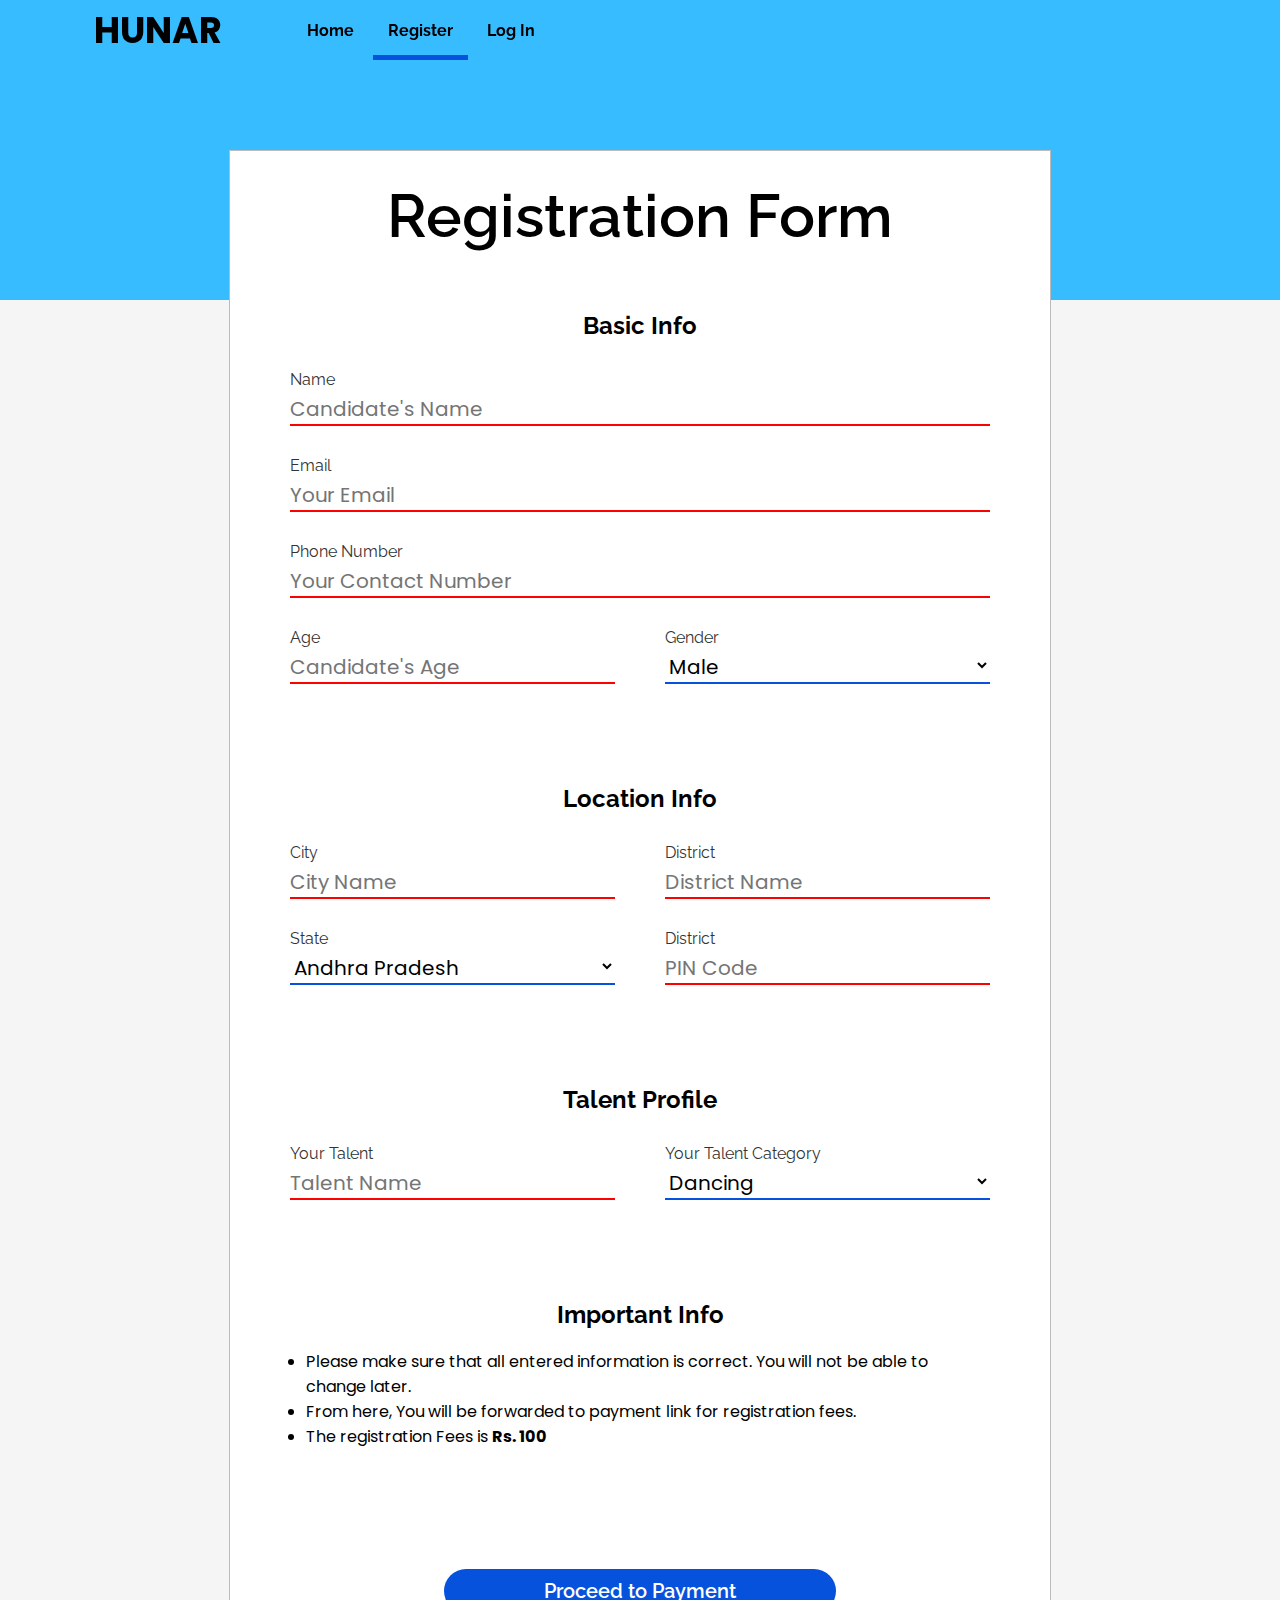
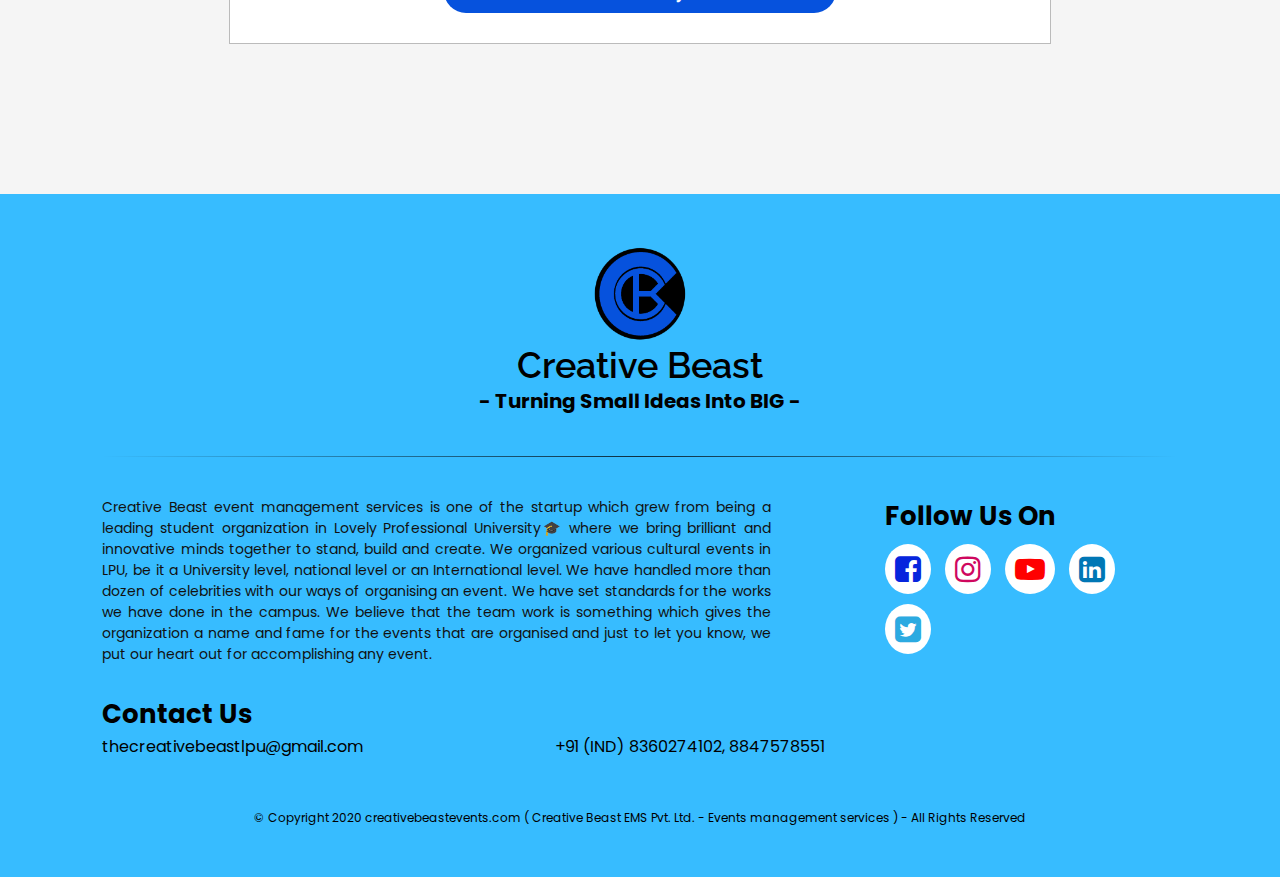
<file: register/index.html>
<!DOCTYPE html>
<html lang="en">
<head>
    <meta charset="UTF-8">
    <meta name="viewport" content="width=device-width, initial-scale=1.0">
    <meta name="description" content="Submit your video into National level competition HUNAR 3.0 Organized by Creative Beast and The Motion Man 
                                    to compete alongside the talents across the nation and a chance to win cash Prize.">
    <title>Register for Hunar 3.0 - e-Reality Show - Talent Show - Creative Beast EMS</title>
    <link rel="icon" href="resources/Logo.png">
    <link href="https://fonts.googleapis.com/css2?family=Poppins:wght@400;700&family=Raleway:wght@600&display=swap" rel="stylesheet">
    <script src="https://cdnjs.cloudflare.com/ajax/libs/jquery/3.5.1/jquery.min.js"></script>
    <link rel="stylesheet" href="https://cdnjs.cloudflare.com/ajax/libs/font-awesome/4.7.0/css/font-awesome.min.css">
    <link rel="stylesheet" href="../main.css">
    <link rel="stylesheet" href="register.css">
</head>
<body>
    <nav class="theme" id="navBar">
        <h2><a href="../index.html">HUNAR</a></h2>
        <div>
            <a href="../">Home</a>
            <a href="#" class="activenav">Register</a>
            <a href="#">Log In</a>
        </div>
    </nav>

    <header class="accentbg">
        
    </header>
        <form method="POST">
            <h1 class="raleway">Registration Form</h1>
            <div class="formgroup">
                <h3>Basic Info</h3>
                <label for="name">Name</label>
                <input type="text" id="name" name="name" required placeholder="Candidate's Name">
                <label for="email">Email</label>
                <input type="email" id="email" name="email" required placeholder="Your Email">
                <label for="phone">Phone Number</label>
                <input type="number" id="phone" name="phone" required placeholder="Your Contact Number" min="1000000000" max="9999999999">
                <section>
                    <div>
                        <label for="age">Age</label>
                        <input type="number" id="age" name="age" required placeholder="Candidate's Age" min="3" max="150">
                    </div>
                    <div>
                        <label for="gender">Gender</label>
                        <select type="number" id="gender" name="gender" required>
                            <option value="male">Male</option>
                            <option value="male">Female</option>
                            <option value="male">Others</option>
                        </select>
                    </div>
                </section>
            </div>
            <div class="formgroup">
                <h3>Location Info</h3>
                <section>
                    <div>
                        <label for="city">City</label>
                        <input type="text" id="city" name="city" required placeholder="City Name">
                    </div>
                    <div>
                        <label for="district">District</label>
                        <input type="text" id="district" name="district" required placeholder="District Name">
                    </div>
                </section>
                <section>
                    <div>
                        <label for="state">State</label>
                        <select id="phone" name="phone" required>
                            <option value="Andhra Pradesh">Andhra Pradesh</option><option value="Arunachal Pradesh">Arunachal Pradesh</option><option value="Assam">Assam</option>
                            <option value="Bihar">Bihar</option><option value="Chhattisgarh">Chhattisgarh</option><option value="Goa">Goa</option>
                            <option value="Gujrat">Gujrat</option><option value="Haryana">Haryana</option><option value="Himachal Pradesh">Himachal Pradesh</option>
                            <option value="Jharkhand">Jharkhand</option><option value="Karnataka">Karnataka</option><option value="Kerala">Kerala</option>
                            <option value="Madhya Pradesh">Madhya Pradesh</option><option value="Maharashtra">Maharashtra</option><option value="Manipur">Manipur</option>
                            <option value="Meghalaya">Meghalaya</option><option value="Mizoram">Mizoram</option><option value="Nagaland">Nagaland</option>
                            <option value="Odisha">Odisha</option><option value="Punjab">Punjab</option><option value="Rajasthan">Rajasthan</option>
                            <option value="Sikkim">Sikkim</option><option value="Tamil Nadu">Tamil Nadu</option><option value="Telangana">Telangana</option>
                            <option value="Tripura">Tripura</option><option value="Uttar Pradesh">Uttar Pradesh</option><option value="Uttarakhand">Uttarakhand</option>
                            <option value="West Bengal">West Bengal</option><option disabled>Union Territory</option>
                            <option value="Andaman & Nicobar">Andaman & Nicobar</option><option value="Chandigarh">Chandigarh</option><option value="Dadra & Nagar Haveli">Dadra & Nagar Haveli</option>
                            <option value="Daman & Diu">Daman & Diu</option><option value="Delhi">Delhi</option><option value="Jammu & Kashmir">Jammu & Kashmir</option>
                            <option value="Ladakh">Ladakh</option><option value="Lakshaweep">Lakshaweep</option><option value="Puducherry">Puducherry</option>
                        </select>
                    </div>
                    <div>
                        <label for="pin">District</label>
                        <input type="number" id="pin" name="pin" required placeholder="PIN Code" min="100000" max="999999">
                    </div>
                </section> 
            </div>
            <div class="formgroup">
                <h3>Talent Profile</h3>
                <section>
                    <div>
                        <label for="talent">Your Talent</label>
                        <input type="text" id="talent" name="talent" required placeholder="Talent Name">
                    </div>
                    <div>
                        <label for="category">Your Talent Category</label>
                        <select name="category" id="category">
                            <option value="Dancing">Dancing</option>
                            <option value="Singing">Singing</option>
                            <option value="Modelling">Modelling</option>
                            <option value="Skit / Mime / Drama">Skit / Mime / Drama</option>
                            <option value="Beat Boxing">Beat Boxing</option>
                            <option value="Photograpgy">Photograpgy</option>
                            <option value="Poetry">Poetry</option>
                            <option value="Painting">Painting</option>
                            <option value="Rapping">Rapping</option>
                            <option value="Story Telling">Story Telling</option>
                            <option value="Comedy">Comedy</option>
                            <option value="Story Writing">Story Writing</option>
                            <option value="Rubik Cube">Rubik Cube Challenge</option>
                            <option value="Instrument Playing">Instrument Playing</option>
                            <option value="Martial Arts">Martial Arts</option>
                            <option value="Miscellaneous">Miscellaneous ( Others... )</option>
                        </select>
                    </div>
                </section>
            </div>
            <div class="formgroup">
                <h3>Important Info</h3>
                <ul>
                    <li>Please make sure that all entered information is correct. You will not be able to change later.</li>
                    <li>From here, You will be forwarded to payment link for registration fees.</li>
                    <li>The registration Fees is <strong>Rs. 100</strong></li>
                </ul>
            </div>
            <input class="abutton raleway" type="submit" value="Proceed to Payment">
        </form>

    <footer class="accentbg">
        <img src="../resources/CBblue.png" alt="Creative Beast Logo">
        <h2 class="raleway">Creative Beast</h2>
        <blockquote>- Turning Small Ideas Into BIG -</blockquote>
        <hr class="special">
        <section>
            <article>
                Creative Beast event management services is one of the startup which grew from being a leading student organization in 
                Lovely Professional University🎓 where we bring brilliant and innovative minds together to stand, build and create.
                We organized various cultural events in LPU, be it a University level, national level or an International level.
                We have handled more than dozen of celebrities with our ways of organising an event.
                We have set standards for the works we have done in the campus.
                We believe that the team work is something which gives the organization a name and fame for the events that 
                are organised and just to let you know, we put our heart out for accomplishing any event.
            </article>
            <div class="followLinks">
                <h4>Follow Us On</h4>
                <div>
                    <a aria-label="Facebook link" href="https://m.facebook.com/CreativeBeastLPU/"><i class="fa fa-facebook-square" aria-hidden="true" style="color: #0625dd;"></i></a>
                    <a aria-label="Instagram link" href="https://instagram.com/creativebeastofficial?igshid=b4iuds3cauic"><i class="fa fa-instagram" aria-hidden="true" style="color: #CF075E;"></i></a>
                    <a aria-label="Youtube link" href="https://www.youtube.com/channel/UCiHXv7Lruf9vXLBteBP3QOA"><i class="fa fa-youtube-play" aria-hidden="true" style="color: #ff0000;"></i></a>
                    <a aria-label="LinkedIn link" href="https://www.linkedin.com/in/creative-beast-705725192"><i class="fa fa-linkedin-square" aria-hidden="true" style="color: #0077B5;"></i></a>
                    <a aria-label="Twitter link" href="https://twitter.com/CreativebeastE1?s=09"><i class="fa fa-twitter-square" aria-hidden="true" style="color: #2CAAE1;"></i></a>
                </div>
            </div>
        </section>
        <h4>Contact Us</h4>
        <p>thecreativebeastlpu@gmail.com<span></span>+91 (IND) 8360274102, 8847578551</p>
        <p class="copyright">
            © Copyright 2020 creativebeastevents.com ( Creative Beast EMS Pvt. Ltd. - Events management services ) - All Rights Reserved
        </p>
    </footer>

    <script>
        window.onscroll = function(){navFunc();}
        function navFunc(){
            if (document.body.scrollTop > 20 || document.documentElement.scrollTop > 20){
                $("#navBar").addClass('coloredNav');
            } else {
                $("#navBar").removeClass('coloredNav');
            }
        }

        var accentColor = localStorage.getItem("accentColor");
        if(accentColor === null){ accentColor = "#37bcff"; }
        $('.accentbg').css("background-color", accentColor);
    </script>
</body>
</html>
</file>
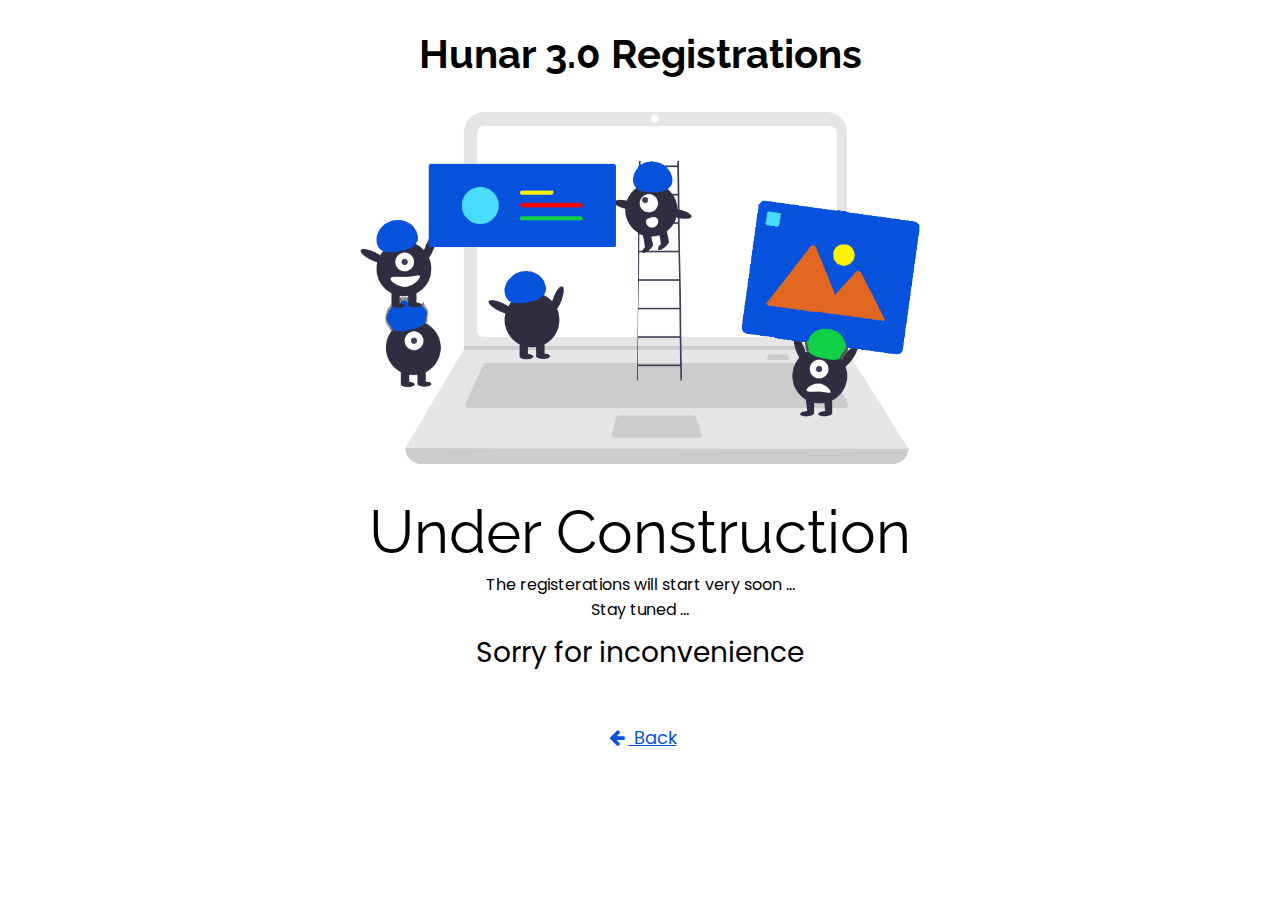
<file: maintainance.html>
<!DOCTYPE html>
<html lang="en">
<head>
    <meta charset="UTF-8">
    <meta name="viewport" content="width=device-width, initial-scale=1.0">
    <meta name="description" content="Submit your video into National level competition HUNAR 3.0 Organized by Creative Beast and The Motion Man 
                                    to compete alongside the talents across the nation and a chance to win cash Prize.">
    <title>Hunar - e-Reality Show - Talent Show - Creative Beast EMS</title>
    <link rel="icon" href="resources/Logo.png">
    <link href="https://fonts.googleapis.com/css2?family=Poppins:wght@400;700&family=Raleway:wght@600&display=swap" rel="stylesheet">
    <script src="https://cdnjs.cloudflare.com/ajax/libs/jquery/3.5.1/jquery.min.js"></script>
    <link rel="stylesheet" href="https://cdnjs.cloudflare.com/ajax/libs/font-awesome/4.7.0/css/font-awesome.min.css">
    <link rel="stylesheet" href="/main.css">
</head>
<body>
    <div class="maintenance">
        <h6>Hunar 3.0 Registrations</h6>
        <img src="/arts/maintenance.png" alt="under maintenance">
        <blockquote>Under Construction</blockquote>
        <p>The registerations will start very soon ...<br>Stay tuned ...</p>
        <div>Sorry for inconvenience</div>
        <button style="cursor: pointer;" id="back" onclick="history.back()"><i class="fa fa-arrow-left" aria-hidden="true"></i> Back</button>
    </div>
</body>
</html>
</file>
<file: main.css>
*{
    padding: 0;
    margin: 0;
    font-family: poppins, Arial, Helvetica, sans-serif;
}
html{
    scroll-behavior: smooth;
}
body{
    width: 100vw;
    overflow-x: hidden;
    background-color: #f5f5f5;
    transition: 0.5s;
}
.raleway{
    font-family: Raleway, Arial, Helvetica, sans-serif;
    font-weight: 600;
}
a, button{
    text-decoration: none;
    color: inherit;
    background: none;
    border: none;
    outline: none;
}
img{
    display: block;
}

nav{
    position: fixed;
    top: 0;
    width: 100vw; height: 60px;
    padding: 0 5%;
    box-sizing: border-box;
    display: flex;
    align-content: center;
    color: white;
    z-index: 999;
    transition: 0.3s;
}
.coloredNav{
    background-color: white;
    color: black;
    box-shadow: 0 0 20px #0002;
}
.coloredNav.dark{
    background-color: #000;
    color: white;
    box-shadow: 0 0 30px #8882;
}
nav h2{
    font-size: 36px;
    align-self: center;
    margin: 0 30px;
}
nav div{
    height: 100%;
    justify-self: right;
    margin-left: 40px;
}
nav div a{
    padding: 25px 15px 34px;
    font-weight: bold;
    font-family: raleway, Arial, Helvetica, sans-serif;
    display: inline-block;
    height: 100%;
    box-sizing: border-box;
    position: relative;
    top: -4px;
}
nav .activenav{
    border-bottom: 5px solid #0652dd;
}

.abutton{
    display: inline-block;
    border-radius: 50px;
    transition: 0.2s;
    text-shadow: none;
    transition: 0.4s;
}
.abutton:hover{
    background-color: royalblue;
}
hr.special {
    border: 0;
    height: 1px;
    background-image: linear-gradient(to right, rgba(0, 0, 0, 0), rgba(0, 0, 0, 0.75), rgba(0, 0, 0, 0));
}
.accentbg{
    background-color: #37bcff;
}

.maintenance{
    position: fixed;
    top: 0; left: 0;
    height: 100vh; width: 100vw;
    background-color: #fff;
    z-index: 500;
    text-align: center;
}
.maintenance h6{
    font-size: 40px;
    font-family: raleway;
    padding: 30px 0;
}
.maintenance img{
    margin: 0 auto;
    display: block;
    height: 40vh;
}
.maintenance div{
    font-size: 28px;
    padding: 10px 0 50px;
}
.maintenance blockquote{
    font-family: raleway;
    font-size: 60px;
    padding: 30px 0 5px;
}
.maintenance p{
    font-size: 16px;
}
.maintenance .abutton{
    padding: 10px 60px;
    background-color: #37bcff;
    font-size: 20px;
    font-weight: bold;
}
.maintenance .fa{
    margin: 0 0 0 5px;
}
#back{
   color: #0652dd;
   text-decoration: underline;
   font-size: 18px;
}
#back .fa{
    margin-right: 5px; 
}

.controls{
    position: fixed;
    bottom: -70px;
    right: 0px;
    z-index: 8;
    transition: 0.5s;
}
.control{
    background-color: #fff;
    height: 50px; width: 50px;
    border-radius: 50%;
    box-shadow: 0 0 20px #0006;
    display: block;
    margin: 20px 10px;
    font-size: 26px;
    color: #0642b2;
}
.control .fa{
    display: block;
    margin: auto;
}
.contactSection{
    position: fixed;
    bottom: -100vh; right: 80px;
    width: 280px;
    background-color: #eee;
    border: 1px solid #888;
    box-shadow: 0 0 20px #0007;
    transition: inherit;
}
.contactSection.dark{
    background-color: #222;
    color: white;
}
.contactSection h6{
    font-size: 20px;
    padding: 20px 20px 0;
    text-align: center;
}
.contactSection a{
    margin: 20px;
    display: flex;
    align-items: center;
    font-size: 14px;
}
.contactSection span{
    background-color: #fff;
    display: inline-flex;
    height: 40px; width: 40px;
    border-radius: 50%;
    margin-right: 5px;
    align-items: center;
    justify-content: center;
    font-size: 24px;
}

.accentSection.dark{
    background-color: #222;
}
.accentSection{
    display: none;
    position: fixed;
    bottom: 30px; right: 80px;
    width: 250px;
    background-color: white;
    text-align: center;
    border: 1px solid #888;
    box-shadow: 0 0 20px #0007;
}
#closeAccentSection, #closeContactSection{
    position: absolute;
    top: 5px; right: 6px;
    font-size: 20px;
    cursor: pointer;
}
.accentSection h6{
    font-size: 30px;
    padding: 20px 0 0;
}
.accentSection  p{
    font-size: 14px;
    padding: 10px 0;
}
.accentPallete{
    display: grid;
    grid-template-columns: 1fr 1fr 1fr 1fr;
    padding: 10px 15px;
}
.accentPallete p{
    grid-column-start: 1; grid-column-end: 3;
    font-size: 20px;
}
.accentSection.dark .accentPallete p{
    color: white;
}
.accentPallete span, .accentPallete input[type="color"]{
    display: block;
    height: 40px; width: 40px;
    margin: 5px auto;
    border-radius: 50%;
    border: 1px solid black;
}

footer{
    background-color: #000;
    color: white;
    padding: 50px 8vw;
}
footer img{
    height: 100px;
    margin: auto;
    filter: drop-shadow(0 0 30px #0652dd70);
}
footer h2{
    font-size: 36px;
    text-align: center;
}
footer h4{
    font-size: 26px;
}
footer blockquote{
    font-weight: bold;
    font-size: 20px;
    text-align: center;
}
footer hr{
    margin: 40px auto;
}
footer section{
    display: grid;
    grid-template-columns: 5fr 2fr;
    margin-bottom: 30px;
}
footer article{
    font-size: 14px;
    text-align: justify;
    padding-right: 5vw;
    color: #bbb;
}
footer .followLinks a{
    font-size: 40px;
    margin-right: 1.5vw;
}
footer span{
    display: inline-block;
    width: 15vw;
}
footer .copyright{
    text-align: center;
    margin-top: 50px;
    font-size: 12px;
    color: #606060;
}

.mobishow{
    display: none;
}

@media screen and (max-width: 500px){
    .control{
        box-shadow: 0 0 20px black;
    }
    
    nav{
        height: 50px;
    }
    nav h2, nav img{
        display: none;
    }
    nav div{
        margin: 0;
    }
    nav div a{
        padding: 13px 10px;
        top: 0;
    }

    .maintenance{
        height: 101vh;
    }
    .maintenance img{
        width: 90vw;
        height: auto;
    }
    .maintenance h6{
        font-size: 30px;
    }
    .maintenance blockquote{
        font-size: 30px;
    }
    .maintenance p{
        font-size: 14px;
    }
    .maintenance div{
        font-size: 22px;
        padding: 15px 0 50px;
    }
    .maintenance .abutton{
        padding: 6px 40px;
        font-size: 18px;
    }

    footer{
        padding: 30px 5vw;
        padding-bottom: 30px;
    }
    footer div{
        height: 30px;
    }
    footer img{
        height: 60px;
    }
    footer h2{
        font-size: 30px;
    }
    footer blockquote{
        font-size: 16px;
    }
    footer section{
        grid-template-columns: 1fr;
    }
    footer article{
        font-size: 12px;
        padding: 0;
    }
    footer h4{
        text-align: center;
        font-size: 20px;
        margin-top: 20px;
    }
    footer .followLinks{
        height: auto;
        text-align: center;
    }
    footer .followLinks a{
        margin: 0 10px;
        font-size: 36px;
    }
    footer p span{
        display: block;
    }
    footer p{
        text-align: center;
        font-size: 14px;
    }
    footer .copyright{
        font-size: 10px;
    }

    .mobihide{
        display: none;
    }
    .mobishow{
        display: inline;
    }
}
</file>
<file: register/register.css>
nav{
    color: black;
}

header{
    height: 300px;
    box-sizing: border-box;
}
form{
    background-color: white;
    width: 700px;
    margin: auto;
    padding: 30px 60px;
    border: 1px solid #bbb;
    position: relative;
    top: -150px;
}
.formgroup{
    margin-bottom: 100px;
}
h1{
    font-size: 60px;
    text-align: center;
    padding-bottom: 60px;
}
h3{
    font-family: raleway, Arial, Helvetica, sans-serif;
    text-align: center;
    font-size: 24px;
}
label{
    display: block;
    font-family: raleway, Arial, Helvetica, sans-serif;
    color: #333;
    margin-top: 30px;
}
input, select{
    background: none;
    outline: none;
    border: none;
    width: 100%;
    padding-top: 5px;
    font-size: 20px;
}
input:valid, select:valid{
    border-bottom: 2px solid #0652dd;
}
input:invalid, select:required:invalid{
    border-bottom: 2px solid #f00;
}
section{
    display: grid;
    grid-template-columns: 1fr 1fr;
    column-gap: 50px;
}
option{
    font-size: 13px;
}
ul{
    padding: 20px 0;
    margin-left: 1em;
}
input.abutton{
    border: none;
    background-color: #0652dd;
    color: white;
    width: fit-content;
    display: block;
    margin: auto;
    padding: 10px 100px;
}

footer{
    color: black;
}
footer article{
    color: #111;
}
footer .copyright{
    color: #000;
}
footer .fa{
    background-color: white;
    padding: 10px;
    border-radius: 50%;
    font-size: 30px;
}
footer .followLinks a{
    margin-right: 10px;
}
footer img{
    filter: none;
}

@media screen and (max-width: 500px){
    header{
        height: 200px;
    }
    form{
        width: 90vw;
        box-sizing: border-box;
        top: -100px;
        padding: 20px;
    }
    h1{
        font-size: 32px;
        padding-bottom: 50px;
    }
    h3{
        font-size: 20px;
    }
    label{
        margin-top: 20px;
        font-size: 14px;
    }
    input, select{
        font-size: 16px;
        padding: 0;
    }
    .formgroup{
        margin-bottom: 50px;
    }
    section{
        grid-template-columns: 1fr;
    }
    input.abutton{
        padding: 6px 30px;
    }
    li{
        font-size: 14px;
    }
    footer .fa{
        background-color: white;
        padding: 10px;
        border-radius: 50%;
        font-size: 24px;
    }
    footer .followLinks a{
        margin-right: 10px;
    }
}
</file>
